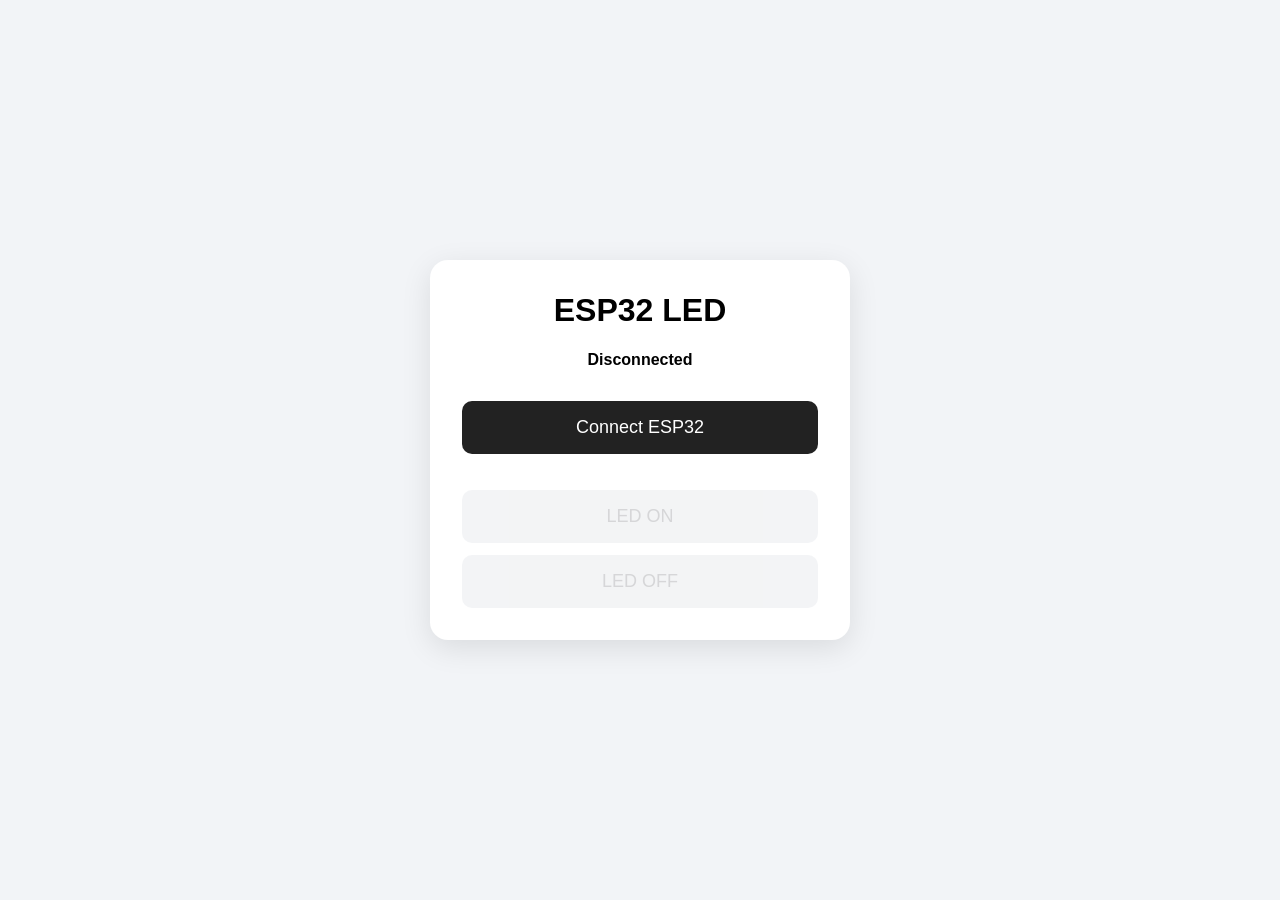
<file: index.html>
<!DOCTYPE html>
<html lang="en">
<head>
  <meta charset="UTF-8">
  <meta name="viewport" content="width=device-width, initial-scale=1.0">
  <title>ESP32 LED Control</title>
  <link rel="stylesheet" href="style.css">
</head>
<body>
  <main class="card">
    <h1>ESP32 LED</h1>
    <p id="status" class="status">Disconnected</p>

    <button id="connect">Connect ESP32</button>

    <div class="controls">
      <button id="on" class="led-button" disabled>LED ON</button>
      <button id="off" class="led-button" disabled>LED OFF</button>
    </div>
  </main>

  <script src="app.js"></script>
</body>
</html>
</file>
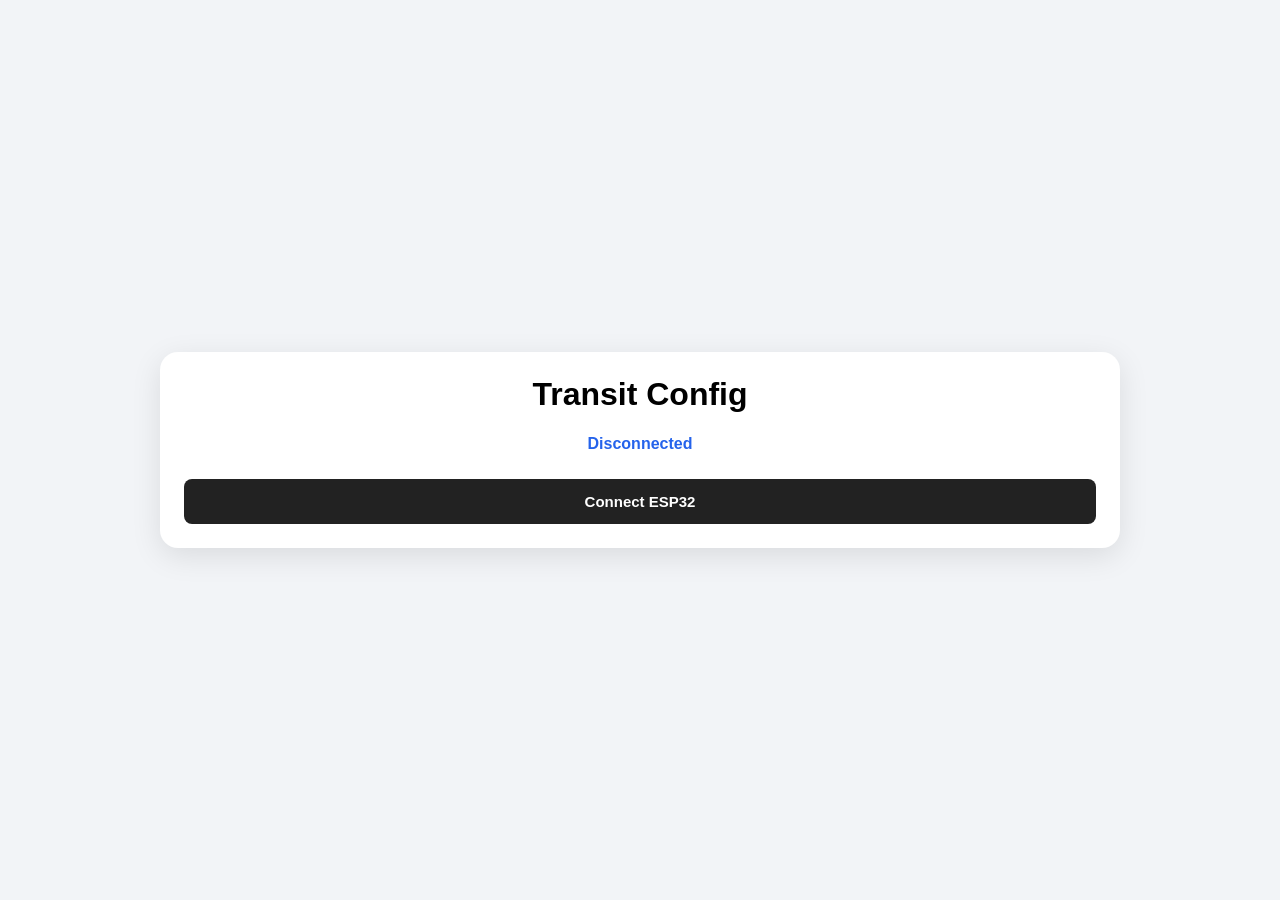
<file: web_app/index.html>
<!DOCTYPE html>
<html lang="en">
<head>
  <meta charset="UTF-8">
  <meta name="viewport" content="width=device-width, initial-scale=1.0">
  <title>Transit Tracker Configurator</title>
  <link rel="stylesheet" href="style.css">
</head>
<body>
  <main class="card">
    <h1>Transit Config</h1>
    <p id="status" class="status">Disconnected</p>

    <button id="connect">Connect ESP32</button>

    <div id="controls" class="controls hidden">
      <!-- Two-column layout -->
      <div class="column-layout">
        <!-- Left Column -->
        <div class="column">
          <!-- Wi-Fi Settings -->
          <section class="section">
            <h3>Wi-Fi Settings</h3>
            <input type="text" id="wifiSSID" placeholder="Wi-Fi SSID">
            <input type="password" id="wifiPass" placeholder="Wi-Fi Password">
            <div class="button-group">
              <button id="saveWifi" class="action-btn">Save Wi-Fi</button>
              <button id="connectWifi" class="action-btn secondary">Connect Wi-Fi</button>
            </div>
          </section>

          <!-- Provider & API Settings -->
          <section class="section">
            <h3>Transit Provider</h3>
            <select id="provider">
              <option value="bart">BART</option>
              <option value="muni">SF Muni (511.org)</option>
              <option value="vta">VTA (511.org)</option>
              <option value="caltrain">Caltrain (511.org)</option>
              <option value="actransit">AC Transit (511.org)</option>
              <option value="custom">Custom Endpoint</option>
            </select>
            <input type="text" id="apiKey" placeholder="API Key">
            <input type="text" id="apiUrl" class="hidden" placeholder="Custom URL (use {station} & {key})">
            <button id="saveProvider" class="action-btn">Save Provider Config</button>
          </section>
        </div>

        <!-- Right Column -->
        <div class="column">
          <!-- Timing Settings -->
          <section class="section">
            <h3>Timing Settings</h3>
            <input type="number" id="switchInterval" placeholder="Station Switch Interval (ms)">
            <input type="number" id="apiInterval" placeholder="API Fetch Interval (ms)">
            <button id="saveTiming" class="action-btn">Save Timing Settings</button>
          </section>

          <!-- Station Management -->
          <section class="section">
            <h3>Stations</h3>
            <div class="button-group">
                <button id="fetchStations" class="action-btn">Fetch Configured Stations</button>
            </div>
            <div id="stationList" class="station-list">
              <p>No stations configured yet.</p>
            </div>
            <div class="inline-input">
              <select id="stationSlot">
                <option value="">Select Slot (1-10)</option>
                <option value="1">Slot 1</option>
                <option value="2">Slot 2</option>
                <option value="3">Slot 3</option>
                <option value="4">Slot 4</option>
                <option value="5">Slot 5</option>
                <option value="6">Slot 6</option>
                <option value="7">Slot 7</option>
                <option value="8">Slot 8</option>
                <option value="9">Slot 9</option>
                <option value="10">Slot 10</option>
              </select>
            </div>
            <div class="station-search">
              <div class="search-input-wrapper">
                <input type="text" id="stationSearch" placeholder="Search for a stop (type 3+ chars) or enter code manually..." autocomplete="off">
                <button id="useLocation" class="action-btn secondary" title="Find stops near me">📍 Use My Location</button>
              </div>
              <div id="searchResults" class="search-results hidden"></div>
              <div class="manual-entry">
                <small>Or enter stop code directly:</small>
                <input type="text" id="stationCode" placeholder="Stop Code (e.g., 16001, EMBR)">
              </div>
            </div>
            <button id="saveStation" class="action-btn">Add / Update Station</button>
            <button id="clearStations" class="action-btn danger">Clear All Stations</button>
          </section>
        </div>
      </div>
    </div>
  </main>

  <script src="app.js"></script>
</body>
</html>
</file>
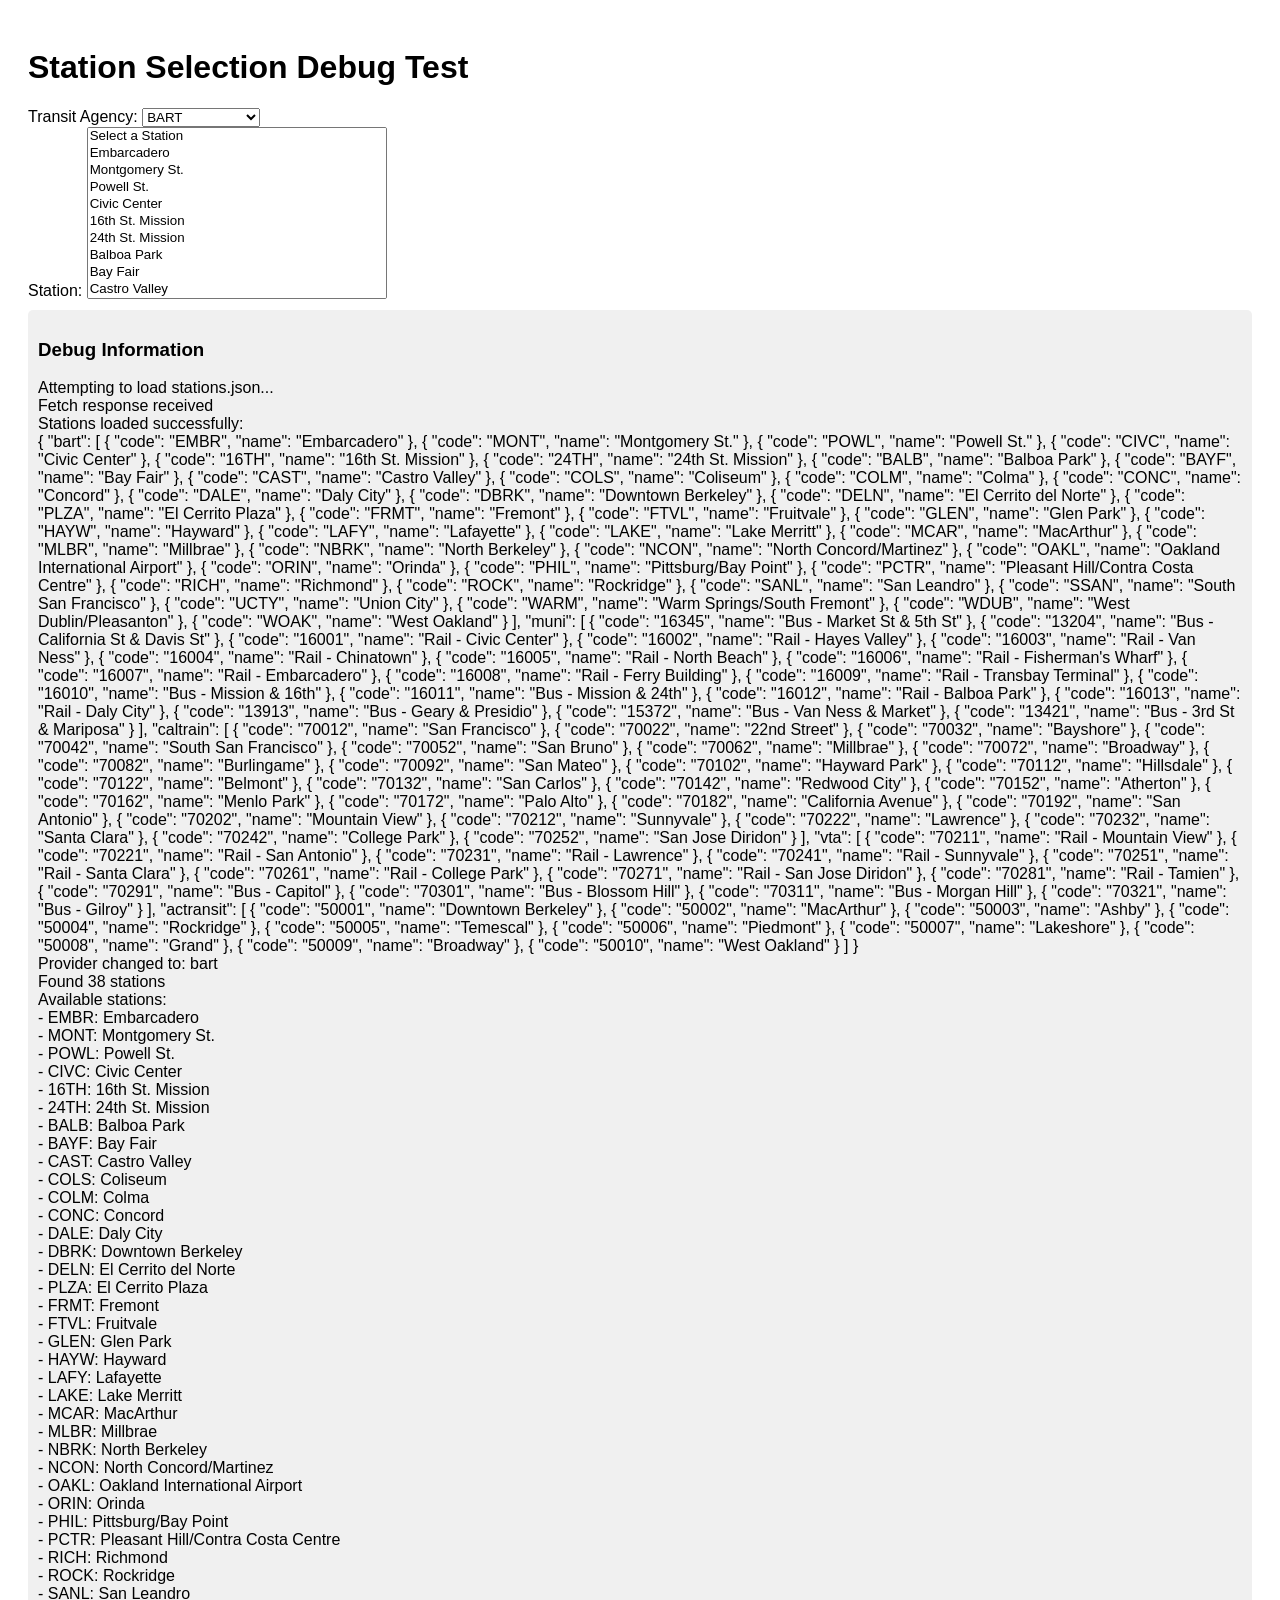
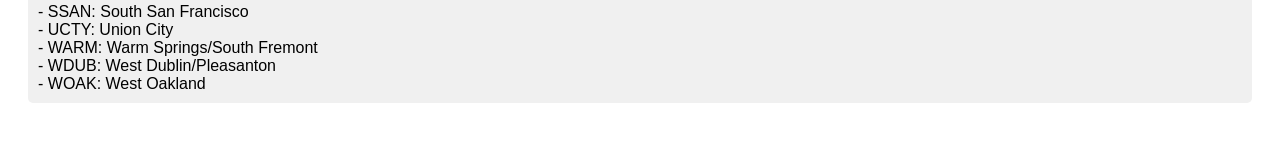
<file: web_app/debug_stations.html>
<!DOCTYPE html>
<html lang="en">
<head>
  <meta charset="UTF-8">
  <meta name="viewport" content="width=device-width, initial-scale=1.0">
  <title>Station Debug Test</title>
  <style>
    body { font-family: Arial, sans-serif; padding: 20px; }
    .debug-info { background: #f0f0f0; padding: 10px; margin: 10px 0; border-radius: 5px; }
    .station-list { margin-left: 20px; }
  </style>
</head>
<body>
  <h1>Station Selection Debug Test</h1>
  
  <div>
    <label for="provider">Transit Agency:</label>
    <select id="provider">
      <option value="bart">BART</option>
      <option value="muni">SF Muni</option>
      <option value="caltrain">Caltrain</option>
      <option value="vta">VTA</option>
      <option value="actransit">AC Transit</option>
      <option value="511">Generic 511.org</option>
    </select>
  </div>
  
  <div>
    <label for="station">Station:</label>
    <select id="station" size="10" style="width: 300px;">
      <option value="">Select a Station</option>
    </select>
  </div>

  <div class="debug-info">
    <h3>Debug Information</h3>
    <div id="debugOutput"></div>
  </div>

  <script>
    const debugOutput = document.getElementById('debugOutput');
    
    function logDebug(message) {
      debugOutput.innerHTML += message + '<br>';
      console.log(message);
    }
    
    // Load stations data
    logDebug('Attempting to load stations.json...');
    
    fetch('data/stations.json')
      .then(response => {
        logDebug('Fetch response received');
        return response.json();
      })
      .then(data => {
        logDebug('Stations loaded successfully:');
        logDebug(JSON.stringify(data, null, 2));
        
        const providerSelect = document.getElementById('provider');
        const stationSelect = document.getElementById('station');
        
        // Update station dropdown when provider changes
        providerSelect.addEventListener('change', () => {
          const provider = providerSelect.value;
          const stations = data[provider] || [];
          
          logDebug(`\nProvider changed to: ${provider}`);
          logDebug(`Found ${stations.length} stations`);
          
          // Clear and repopulate station dropdown
          stationSelect.innerHTML = '<option value="">Select a Station</option>';
          stations.forEach(station => {
            const option = document.createElement('option');
            option.value = station.code;
            option.textContent = station.name;
            stationSelect.appendChild(option);
          });
          
          // Show stations in debug output
          if (stations.length > 0) {
            logDebug('Available stations:');
            stations.forEach(station => {
              logDebug(`- ${station.code}: ${station.name}`);
            });
          } else {
            logDebug('No stations found for this provider');
          }
        });
        
        // Trigger initial load
        providerSelect.dispatchEvent(new Event('change'));
      })
      .catch(error => {
        logDebug('Error loading stations.json:');
        logDebug(error.message);
        logDebug('Using fallback stations...');
        
        // Fallback stations
        const fallbackData = {
          bart: [
            { code: "EMBR", name: "Embarcadero" },
            { code: "MONT", name: "Montgomery St." }
          ],
          muni: [
            { code: "16345", name: "Market St & 5th St" }
          ],
          caltrain: [
            { code: "70012", name: "San Francisco" }
          ],
          vta: [
            { code: "70211", name: "Mountain View" }
          ],
          actransit: [
            { code: "50001", name: "Downtown Berkeley" }
          ],
          "511": [
            { code: "70012", name: "San Francisco" },
            { code: "70211", name: "Mountain View" }
          ]
        };
        
        const providerSelect = document.getElementById('provider');
        const stationSelect = document.getElementById('station');
        
        providerSelect.addEventListener('change', () => {
          const provider = providerSelect.value;
          const stations = fallbackData[provider] || [];
          
          logDebug(`\nProvider changed to: ${provider}`);
          logDebug(`Found ${stations.length} stations (fallback)`);
          
          stationSelect.innerHTML = '<option value="">Select a Station</option>';
          stations.forEach(station => {
            const option = document.createElement('option');
            option.value = station.code;
            option.textContent = station.name;
            stationSelect.appendChild(option);
          });
        });
        
        providerSelect.dispatchEvent(new Event('change'));
      });
  </script>
</body>
</html>
</file>
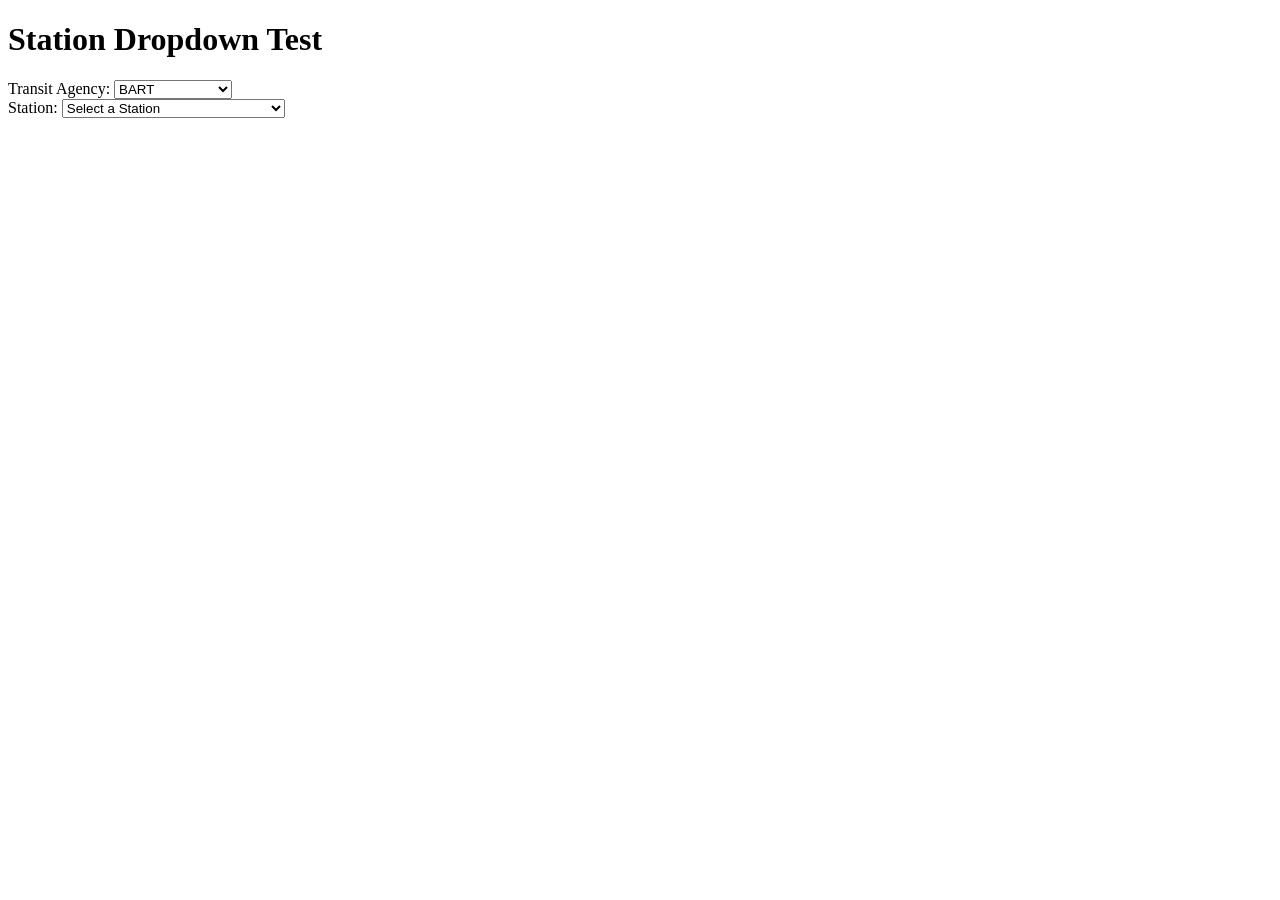
<file: web_app/test_stations.html>
<!DOCTYPE html>
<html lang="en">
<head>
  <meta charset="UTF-8">
  <meta name="viewport" content="width=device-width, initial-scale=1.0">
  <title>Station Dropdown Test</title>
</head>
<body>
  <h1>Station Dropdown Test</h1>
  
  <div>
    <label for="provider">Transit Agency:</label>
    <select id="provider">
      <option value="bart">BART</option>
      <option value="muni">SF Muni</option>
      <option value="caltrain">Caltrain</option>
      <option value="vta">VTA</option>
      <option value="actransit">AC Transit</option>
      <option value="511">Generic 511.org</option>
    </select>
  </div>
  
  <div>
    <label for="station">Station:</label>
    <select id="station">
      <option value="">Select a Station</option>
    </select>
  </div>

  <script>
    // Load stations data
    fetch('data/stations.json')
      .then(response => response.json())
      .then(data => {
        console.log('Stations loaded:', data);
        
        const providerSelect = document.getElementById('provider');
        const stationSelect = document.getElementById('station');
        
        // Update station dropdown when provider changes
        providerSelect.addEventListener('change', () => {
          const provider = providerSelect.value;
          const stations = data[provider] || [];
          
          // Clear and repopulate station dropdown
          stationSelect.innerHTML = '<option value="">Select a Station</option>';
          stations.forEach(station => {
            const option = document.createElement('option');
            option.value = station.code;
            option.textContent = station.name;
            stationSelect.appendChild(option);
          });
          
          console.log(`Updated stations for ${provider}:`, stations);
        });
        
        // Trigger initial load
        providerSelect.dispatchEvent(new Event('change'));
      })
      .catch(error => {
        console.error('Error loading stations:', error);
      });
  </script>
</body>
</html>
</file>
<file: style.css>
* {
  box-sizing: border-box;
}

body {
  margin: 0;
  min-height: 100vh;
  display: flex;
  align-items: center;
  justify-content: center;
  font-family: Arial, sans-serif;
  background: #f2f4f7;
}

.card {
  width: min(90%, 420px);
  padding: 32px;
  text-align: center;
  background: white;
  border-radius: 18px;
  box-shadow: 0 8px 30px rgba(0,0,0,0.10);
}

h1 {
  margin-top: 0;
}

.status {
  margin: 20px 0;
  font-weight: bold;
}

button {
  width: 100%;
  padding: 16px;
  margin-top: 12px;
  border: 0;
  border-radius: 10px;
  font-size: 18px;
  cursor: pointer;
}

#connect {
  background: #222;
  color: white;
}

.led-button {
  background: #e5e7eb;
}

.led-button:enabled:active,
#connect:active {
  transform: scale(0.98);
}

button:disabled {
  opacity: 0.45;
  cursor: not-allowed;
}

.controls {
  margin-top: 24px;
}
</file>
<file: web_app/style.css>
* {
  box-sizing: border-box;
}

body {
  margin: 0;
  min-height: 100vh;
  display: flex;
  align-items: center;
  justify-content: center;
  font-family: Arial, sans-serif;
  background: #f2f4f7;
}

.card {
  width: min(96%, 960px);
  padding: 24px;
  text-align: center;
  background: white;
  border-radius: 18px;
  box-shadow: 0 8px 30px rgba(0,0,0,0.10);
}

h1 {
  margin-top: 0;
}

h3 {
  margin: 0 0 8px 0;
  font-size: 16px;
  text-align: left;
  color: #444;
}

.status {
  margin: 12px 0 20px;
  font-weight: bold;
  color: #2563eb;
}

.section {
  margin-top: 20px;
  padding: 16px;
  border: 1px solid #e5e7eb;
  border-radius: 12px;
  background: #fafafa;
}

input, select {
  width: 100%;
  padding: 12px;
  margin-bottom: 8px;
  border: 1px solid #ccc;
  border-radius: 8px;
  font-size: 15px;
}

.inline-input {
  display: flex;
  gap: 8px;
}

.inline-input input:first-child {
  width: 40%;
}

.button-group {
  display: flex;
  gap: 8px;
}

button {
  width: 100%;
  padding: 14px;
  margin-top: 6px;
  border: 0;
  border-radius: 8px;
  font-size: 15px;
  font-weight: bold;
  cursor: pointer;
}

#connect {
  background: #222;
  color: white;
}

.action-btn {
  background: #2563eb;
  color: white;
}

.action-btn.secondary {
  background: #4b5563;
  color: white;
}

.action-btn.danger {
  background: #dc2626;
  color: white;
}

button:active {
  transform: scale(0.98);
}

.hidden {
  display: none !important;
}

/* Search-specific styles */
.search-input-wrapper {
  display: flex;
  gap: 8px;
  margin-bottom: 8px;
}

.search-input-wrapper input {
  flex: 1;
}

.search-input-wrapper button {
  width: auto;
  padding: 12px 16px;
}

.search-results {
  position: relative;
  max-height: 200px;
  overflow-y: auto;
  margin-bottom: 8px;
  border: 1px solid #e5e7eb;
  border-radius: 8px;
  background: white;
  text-align: left;
}

.search-result {
  padding: 12px;
  cursor: pointer;
  border-bottom: 1px solid #f2f4f7;
}

.search-result:hover {
  background: #f2f4f7;
}

.manual-entry {
  margin-top: 8px;
  padding-top: 8px;
  border-top: 1px solid #e5e7eb;
}

.manual-entry small {
  display: block;
  margin-bottom: 4px;
  color: #6b7280;
}

.station-list {
  min-height: 60px;
  padding: 8px;
  margin-bottom: 12px;
  border: 1px solid #e5e7eb;
  border-radius: 8px;
  background: white;
  text-align: left;
}

.station-list p {
  margin: 0;
  color: #6b7280;
}

/* Two-column layout */
.column-layout {
  display: grid;
  grid-template-columns: 1fr 1fr;
  gap: 20px;
}

@media (max-width: 768px) {
  .column-layout {
    grid-template-columns: 1fr;
  }
}
</file>
